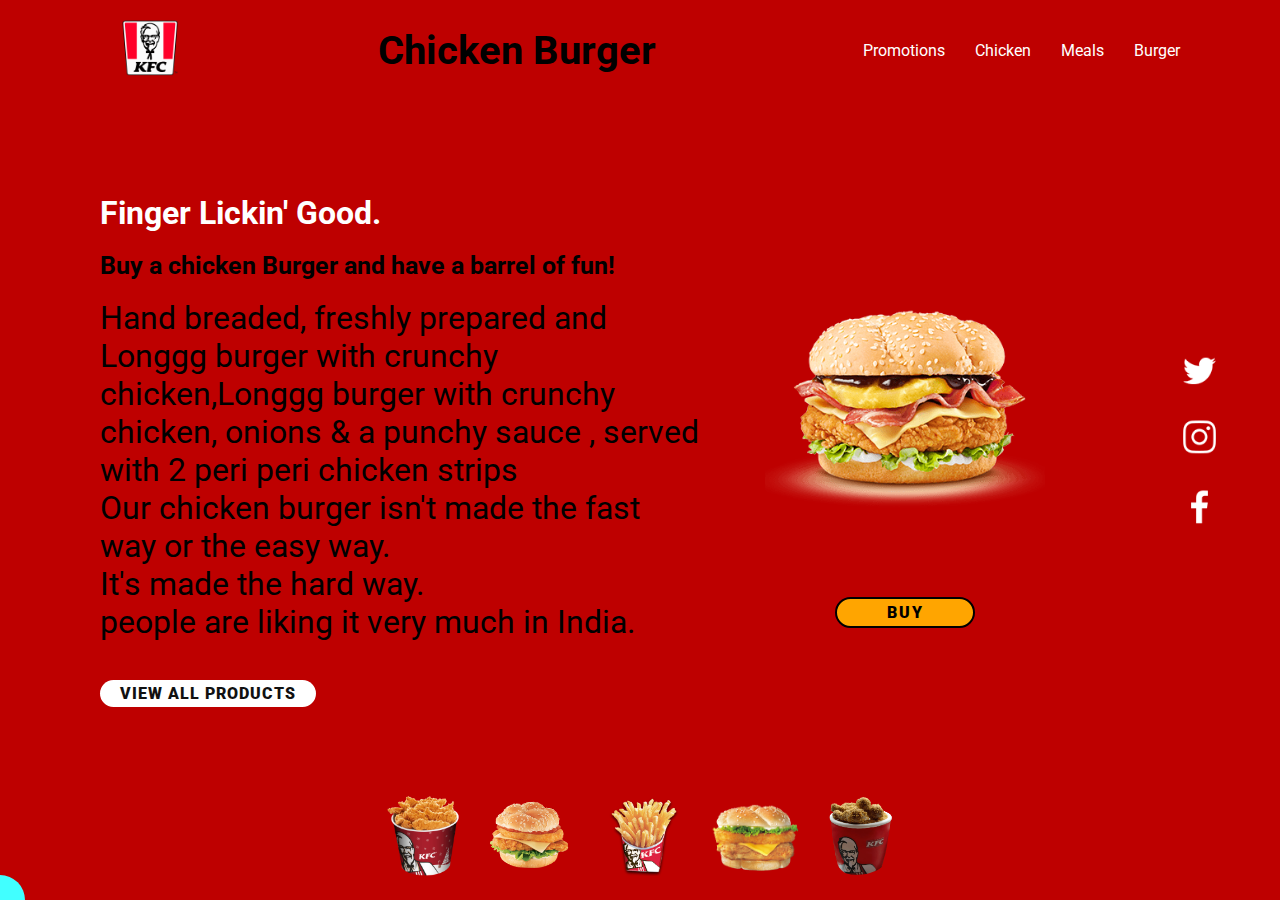
<file: KFC Landing page/index 2.html>
<!DOCTYPE html>
<html lang="en">
  <head>
    <meta charset="UTF-8" />
    <meta name="viewport" content="width=device-width, initial-scale=1.0" />
    <link rel="stylesheet" href="style 2.css" />
    <title>Chicken burger</title>
  </head>
  <body>
    <section class="sec">
      <header>
        <a href="#"><img src="logo.png" class="logo" alt="""></a>
        <h1>Chicken Burger </h1>
        <ul>
          <li><a href="#">Promotions</a></li>
          <li><a href="#">Chicken</a></li>
          <li><a href="#">Meals</a></li>
          <li><a href="#">Burger</a></li>
        </ul>
      </header>
      <div class="content">
        <div class="textBox">
          <h2>Finger Lickin' Good.</h2>
          <br />
          <h3>Buy a chicken Burger and have a barrel of fun!</h3>
          <br />
          <p>Hand breaded, freshly prepared and Longgg burger with crunchy chicken,Longgg burger with crunchy chicken, onions & a punchy sauce , served with 2 peri peri chicken strips</p>
          <p>Our chicken burger isn't made the fast way or the easy way.</p>
          <p>It's made the hard way.</p>
          <p>people are liking it very much in India.</p>
          <br />
          <a href="#">View All Products</a>
        </div>
        <div class="imgBox">
          <img src="burger.png" alt="" class="kfc" height="280px;" />
          <button>BUY</button>
        </div>
      </div>
      <ul class="thumb">
        <li>
          <img
            src="kfc1.png"
            alt=""
            onclick="imgSlider('kfc1.png');changeBgColor('#f75990');"
          />
        </li>
        <li>
          <img
            src="kfc2.png"
            alt=""
            onclick="imgSlider('kfc2.png');changeBgColor('#ff3921');"
          />
        </li>
        <li>
          <img
            src="kfc3.png"
            alt=""
            onclick="imgSlider('kfc3.png');changeBgColor('#8458B3');"
          />
        </li>
        <li>
          <img
            src="kfc4.png"
            alt=""
            onclick="imgSlider('kfc4.png');changeBgColor('#0049B7');"
          />
        </li>
        <li>
          <img
            src="kfc5.png"
            alt=""
            onclick="imgSlider('kfc5.png');changeBgColor('#e60c2c');"
          />
        </li>
      </ul>
      <ul class="connect">
        <li>
          <a href="https://twitter.com/kfc"><img src="twitter.png" alt="" /></a>
        </li>
        <li>
          <a href="https://www.instagram.com/kfc"
            ><img src="instagram.png" alt=""
          /></a>
        </li>
        <li>
          <a href="https://www.facebook.com/KFC"
            ><img src="facebook.png" alt=""
          /></a>
        </li>
      </ul>
    </section>
    <div class="cursor"></div>
    <script type="text/javascript">
      function imgSlider(anything) {
        document.querySelector(".kfc").src = anything;
      }
      function changeBgColor(color) {
        const sec = document.querySelector(".sec");
        sec.style.background = color;
      }
      const cursor = document.querySelector(".cursor");
      document.addEventListener("mousemove", (e) => {
        cursor.style.left = e.pageX + "px";
        cursor.style.top = e.pageY + "px";
      });
    </script>
  </body>
</html>
</file>
<file: KFC Landing page/style 2.css>
@import url("https://fonts.googleapis.com/css2?family=Roboto:wght@500&display=swap");

* {
  margin: 0;
  padding: 0;
  box-sizing: border-box;
  font-family: "Roboto", sans-serif;
  cursor: none;
}

section {
  position: relative;
  width: 100%;
  min-height: 100vh;
  padding: 100px;
  display: flex;
  justify-content: space-between;
  align-items: center;
  background: #be0000;
  transition: 0.5s;
}

header {
  position: absolute;
  top: 0;
  left: 0;
  width: 100%;
  padding: 20px 100px;
  display: flex;
  justify-content: space-between;
  align-items: center;
}

header .logo {
  position: relative;
  max-width: 100px;
}

header ul {
  position: relative;
  display: flex;
}

header ul li {
  list-style: none;
}

header ul li a {
  display: inline-block;
  text-decoration: none;
  color: white;
  margin-left: 30px;
}

.content {
  position: relative;
  width: 100%;
  display: flex;
  justify-content: space-between;
  align-items: center;
}

.content .textBox {
  position: relative;
  max-width: 600px;
}

.content .textBox h2 {
  color: #fff;
  font-size: 2em;
}

h1 {
  font-size: 40px;
}

h3 {
  font-size: 25px;
}

p {
  font-size: 2em;
}

.content .textBox a {
  display: inline-block;
  margin-top: 20px;
  padding: 4px 20px;
  background: #fff;
  color: #111;
  text-decoration: none;
  border-radius: 40px;
  font-weight: 500;
  text-transform: uppercase;
  font-weight: 900;
  letter-spacing: 1px;
}

.content .imgBox {
  display: flex;

  padding-right: 135px;
  justify-content: flex-end;
  flex-direction: column;
  bottom: 0;
}

button {
  margin-top: 45px;
  color: #000;
  background: orange;
  font-size: 1em;
  font-weight: 900;
  outline: none;
  text-align: center;
  padding: 4px 20px;
  letter-spacing: 2px;
  border-radius: 50px;
  border: 2px solid black;
  width: 50%;
  margin-left: 25%;
}

.thumb {
  position: absolute;
  left: 50%;
  bottom: 20px;
  transform: translateX(-50%);
  display: flex;
}

.thumb li {
  list-style: none;
  display: inline-block;
  margin: 0 15px;
  cursor: pointer;
  transition: 0.5s;
}

.thumb li:hover {
  transform: translateY(-15px);
}

.thumb li img {
  max-height: 80px;
}

.connect {
  position: absolute;
  top: 50%;
  right: 60px;
  transform: translateY(-50%);
  display: flex;
  justify-content: center;
  align-items: center;
  flex-direction: column;
}

.connect li {
  list-style: none;
}

.connect li a {
  display: inline-block;
  filter: invert(1);
  margin: 5px 0;
  transform: scale(0.8);
  margin-bottom: 20px;
}

.cursor {
  position: fixed;
  width: 50px;
  height: 50px;
  border-radius: 50%;
  background: #ffffff;
  transform: translate(-50%, -50%);
  pointer-events: none;
  mix-blend-mode: difference;
}
</file>
